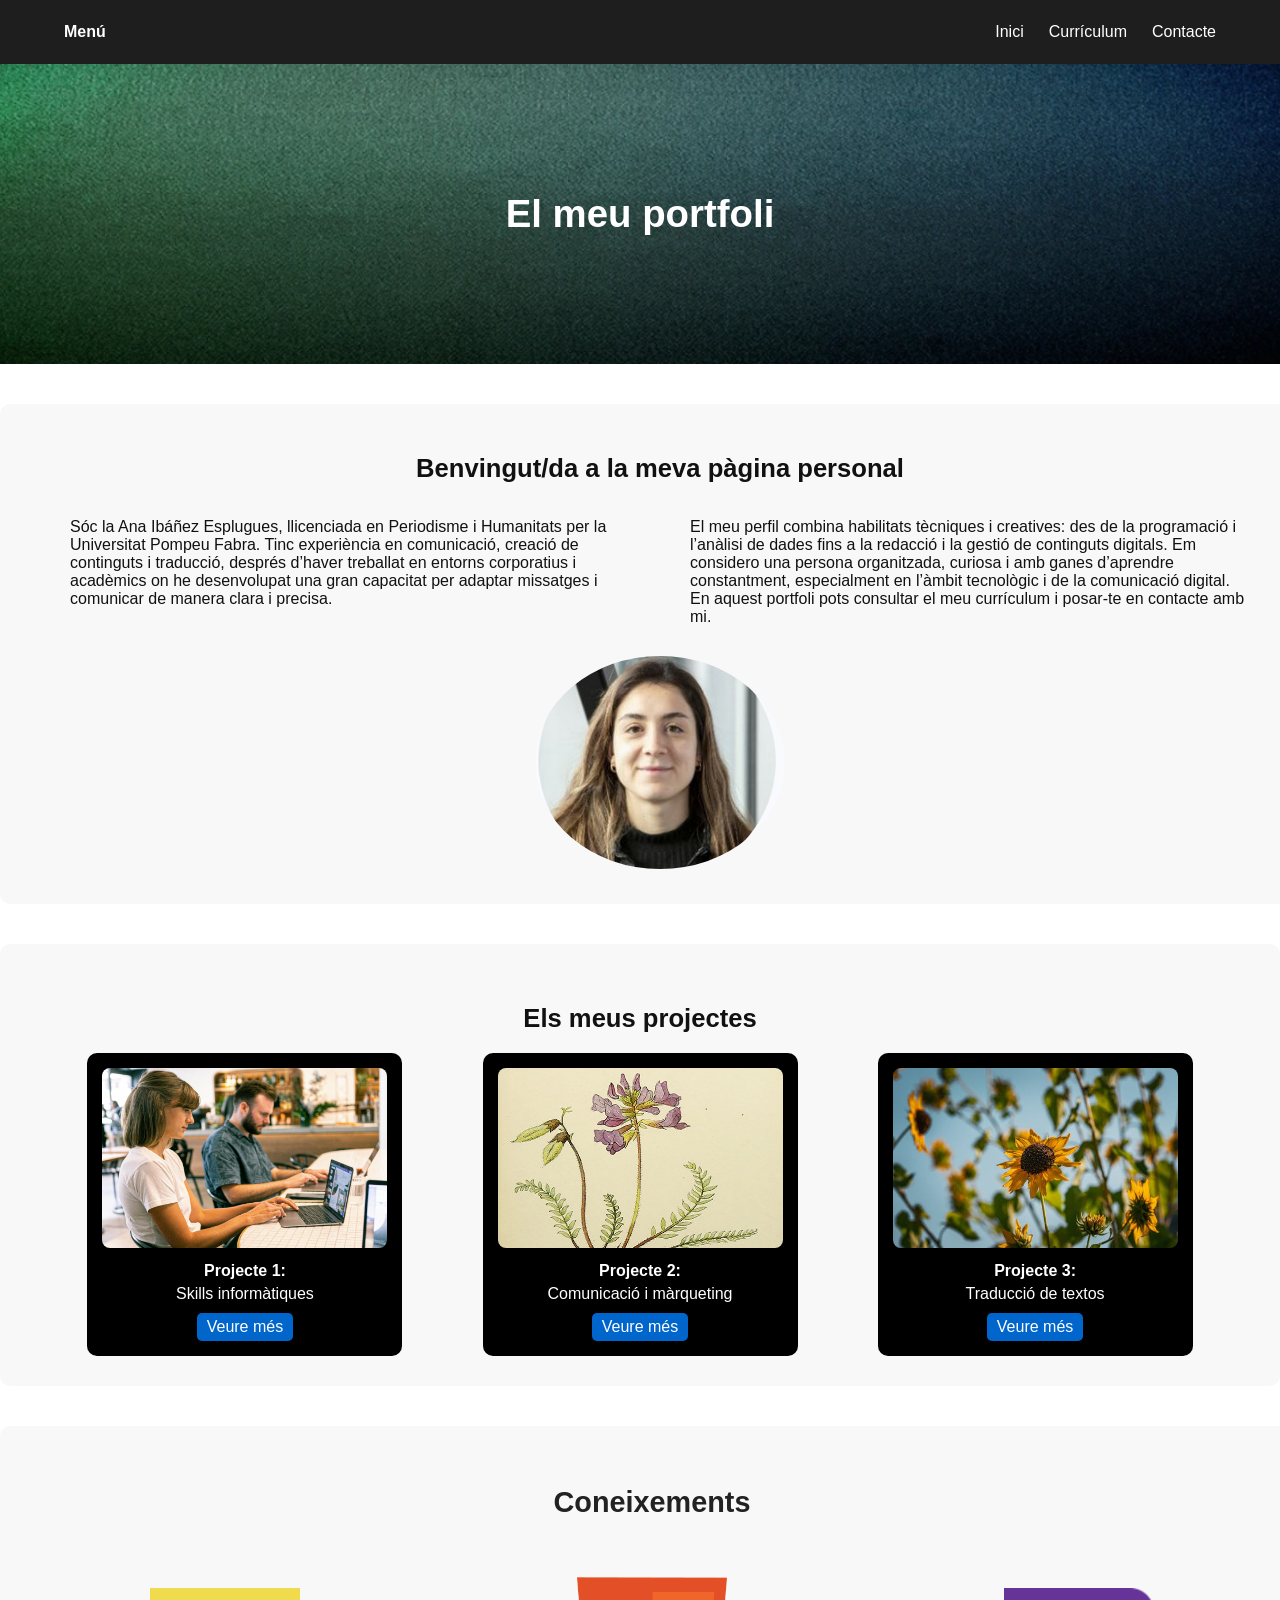
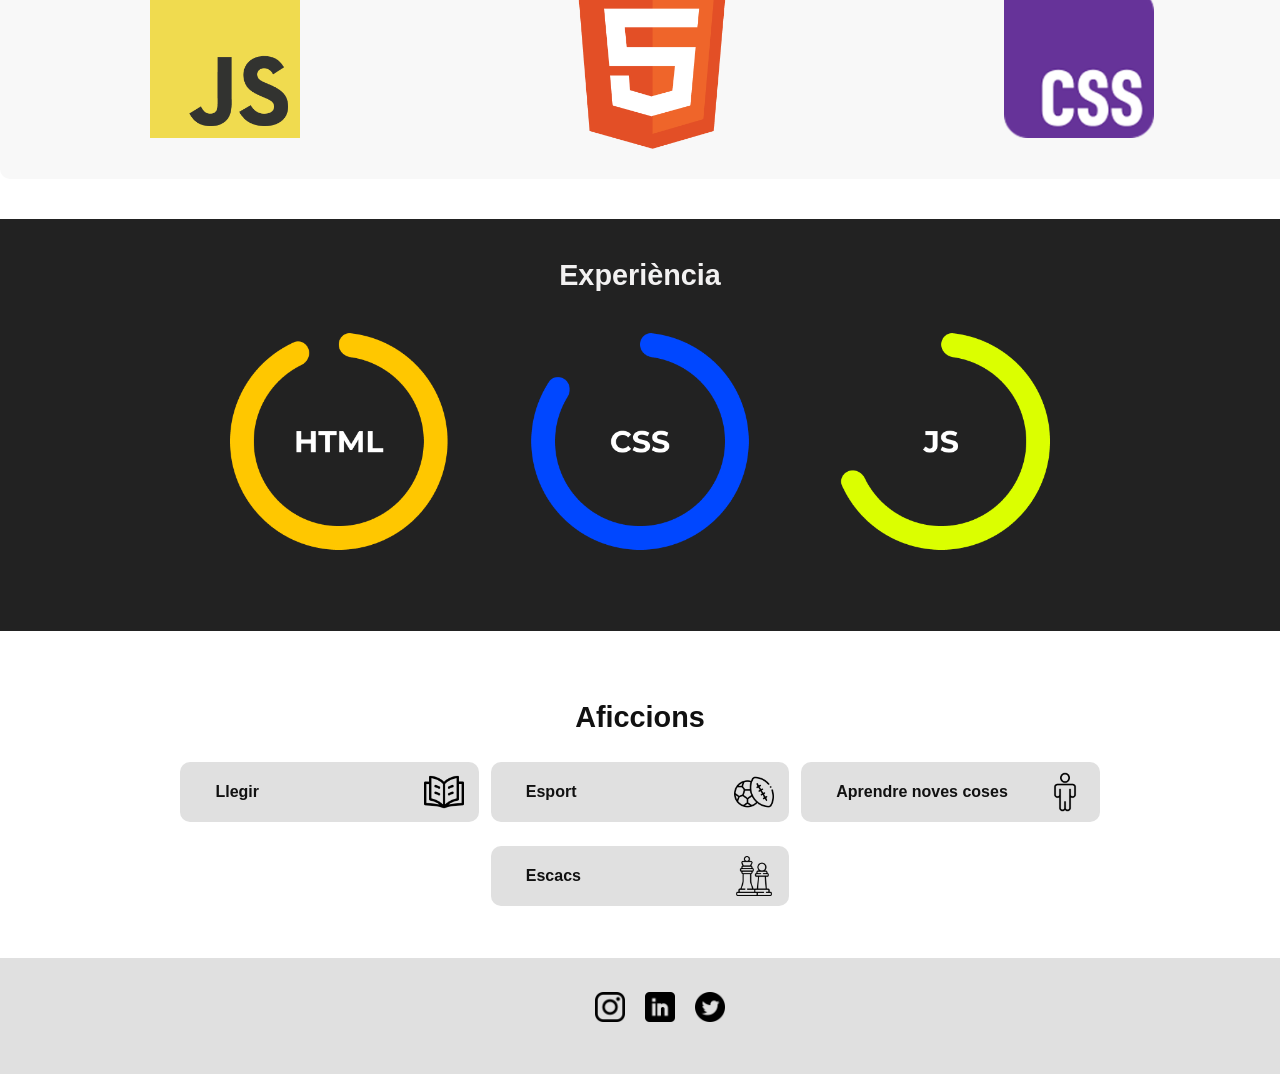
<file: index.html>
<!DOCTYPE html>
<html lang="ca">
<head>
    <meta charset="UTF-8">
    <meta name="viewport" content="width=device-width, initial-scale=1.0">
    <title>Ana Ibáñez - Pàgina Personal</title>
    <link rel="stylesheet" href="style.css">
</head>
<body class="index">
        <nav class="menu">
        <h2>Menú</h2>
        <ul class="cap_index">
            <li><a href="index.html">Inici</a></li>
            <li><a href="cv.html">Currículum</a></li>
            <li><a href="contacte.html">Contacte</a></li>
        </ul>
        </nav>

        <header class="capsalera">
            <img src="assets/capcalera.png" alt="Imatge de capçalera">
            <h1>El meu portfoli</h1>
        </header>

    <section class="presentacio">
        <h2>Benvingut/da a la meva pàgina personal</h2>
        <div class="presentacio-content">
                <p>Sóc la Ana Ibáñez Esplugues, llicenciada en Periodisme i Humanitats per la Universitat Pompeu Fabra. Tinc experiència en comunicació, creació de continguts i traducció, després d’haver treballat en entorns corporatius i acadèmics on he desenvolupat una gran capacitat per adaptar missatges i comunicar de manera clara i precisa.</p>
                <p>El meu perfil combina habilitats tècniques i creatives: des de la programació i l’anàlisi de dades fins a la redacció i la gestió de continguts digitals. Em considero una persona organitzada, curiosa i amb ganes d’aprendre constantment, especialment en l’àmbit tecnològic i de la comunicació digital. En aquest portfoli pots consultar el meu currículum i posar-te en contacte amb mi.</p>
        </div>
        <div class="presentacio-content">
            <img src="assets/Ana.png" alt="Foto Ana Ibáñez">
        </div>
    </section>

    <section class="projectes">
        <h2>Els meus projectes</h2>

        <div class="projecte">
            <img src="assets/mujer_ordenador.jpg" alt="Projecte 1">
            <strong>Projecte 1:</strong> Skills informàtiques<br>
            <a href="#" class="boton">Veure més</a>
        </div>

        <div class="projecte">
            <img src="assets/mis_proyectos_2.jpg" alt="Projecte 2">
            <strong>Projecte 2:</strong> Comunicació i màrqueting<br>
            <a href="#" class="boton">Veure més</a>
        </div>

        <div class="projecte">
            <img src="assets/mis_proyectos.jpeg" alt="Projecte 3">
            <strong>Projecte 3:</strong> Traducció de textos<br>
            <a href="#" class="boton">Veure més</a>
        </div>
    </section>

    <section class="coneixements">
         <h2>Coneixements</h2>
         <br>
         <div class="logos">
            <img src="assets/logo-javascript.png" alt="Logotip de JavaScript" width="300">
            <img src="assets/html-1.png" alt="Logotip de HTML5" width="300">
            <img src="assets/128px-Official_CSS_Logo.svg 1.png" alt="Logotip de CSS3" width="300">
         </div>
    </section>

    <section class="experiencia">
         <h2 class="blanco">Experiència</h2>
         <img src="assets/Experiencia.png" alt="progres_programacio" width="100%">
    </section>

   <section class="aficcions">
        <h2>Aficcions</h2>

        <div class="aficcio">
            <p>Llegir</p>
            <img src="assets/icon_libro.png" alt="Llegir">
        </div>

        <div class="aficcio">
            <p>Esport</p>
            <img src="assets/icon_deport.png" alt="Esport">
        </div>

        <div class="aficcio">
            <p>Aprendre noves coses</p>
            <img src="assets/icon_humano.png" alt="Aprendre noves coses">
        </div>

        <div class="aficcio">
            <p>Escacs</p>
            <img src="assets/icon_ajedrez.png" alt="Escacs">
        </div>
    </section>


    <footer>
       <p>
        <a href="#"><img src="assets/icon_instagram.png" alt="instagram"></a> 
        <a href="#"><img src="assets/icon_linkedin.png" alt="linkedin"></a> 
        <a href="#"><img src="assets/icon_tw.png" alt="twitter"></a>
      </p>
      <br>
    </footer>
</body>
</html>
</file>
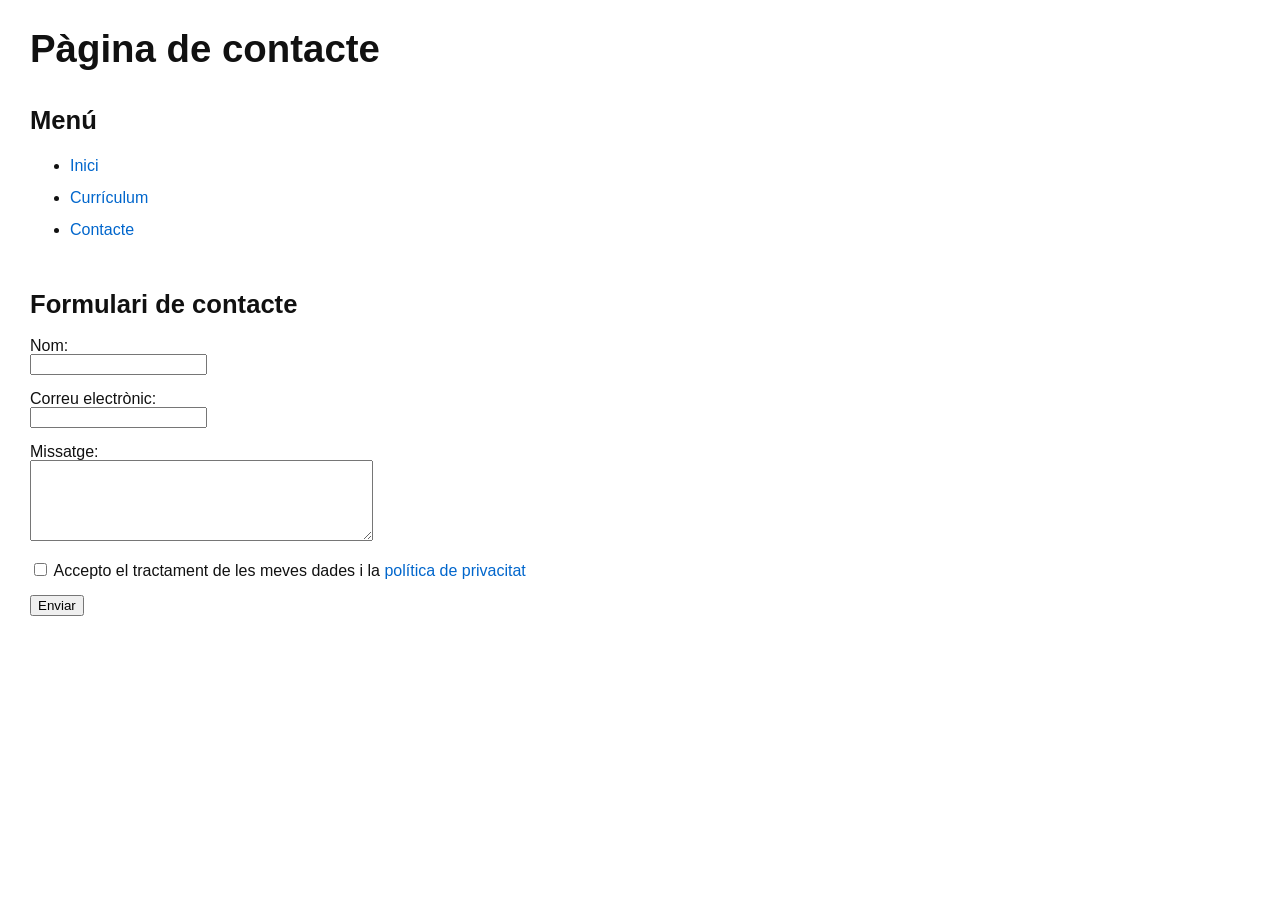
<file: contacte.html>
<!DOCTYPE html>
<html lang="ca">
<head>
  <meta charset="UTF-8">
  <meta name="viewport" content="width=device-width, initial-scale=1.0">
  <title>Pàgina de contacte</title>
  <link rel="stylesheet" href="style.css">
</head>
<body class="pagines-secundaries">
<header>
    <h1>Pàgina de contacte</h1>
    <section class="menu">
            <h2>Menú</h2>
        <ul>
            <li><a href="index.html">Inici</a></li>
            <li><a href="cv.html">Currículum</a></li>
            <li><a href="contacte.html">Contacte</a></li>
        </ul>
    </section>
</header>

  <h2>Formulari de contacte</h2>

  <form action="#" method="post">
    <label for="nom">Nom:</label><br>
    <input type="text" id="nom"><br><br>

    <label for="email">Correu electrònic:</label><br>
    <input type="email" id="email"><br><br>

    <label for="missatge">Missatge:</label><br>
    <textarea id="missatge" name="missatge" rows="5" cols="40"></textarea><br><br>

    <input type="checkbox" id="privacitat">
    <label for="privacitat">
      Accepto el tractament de les meves dades i la
      <a href="#">política de privacitat</a>
    </label><br><br>

    <button type="submit">Enviar</button>
  </form>
</body>
</html>
</file>
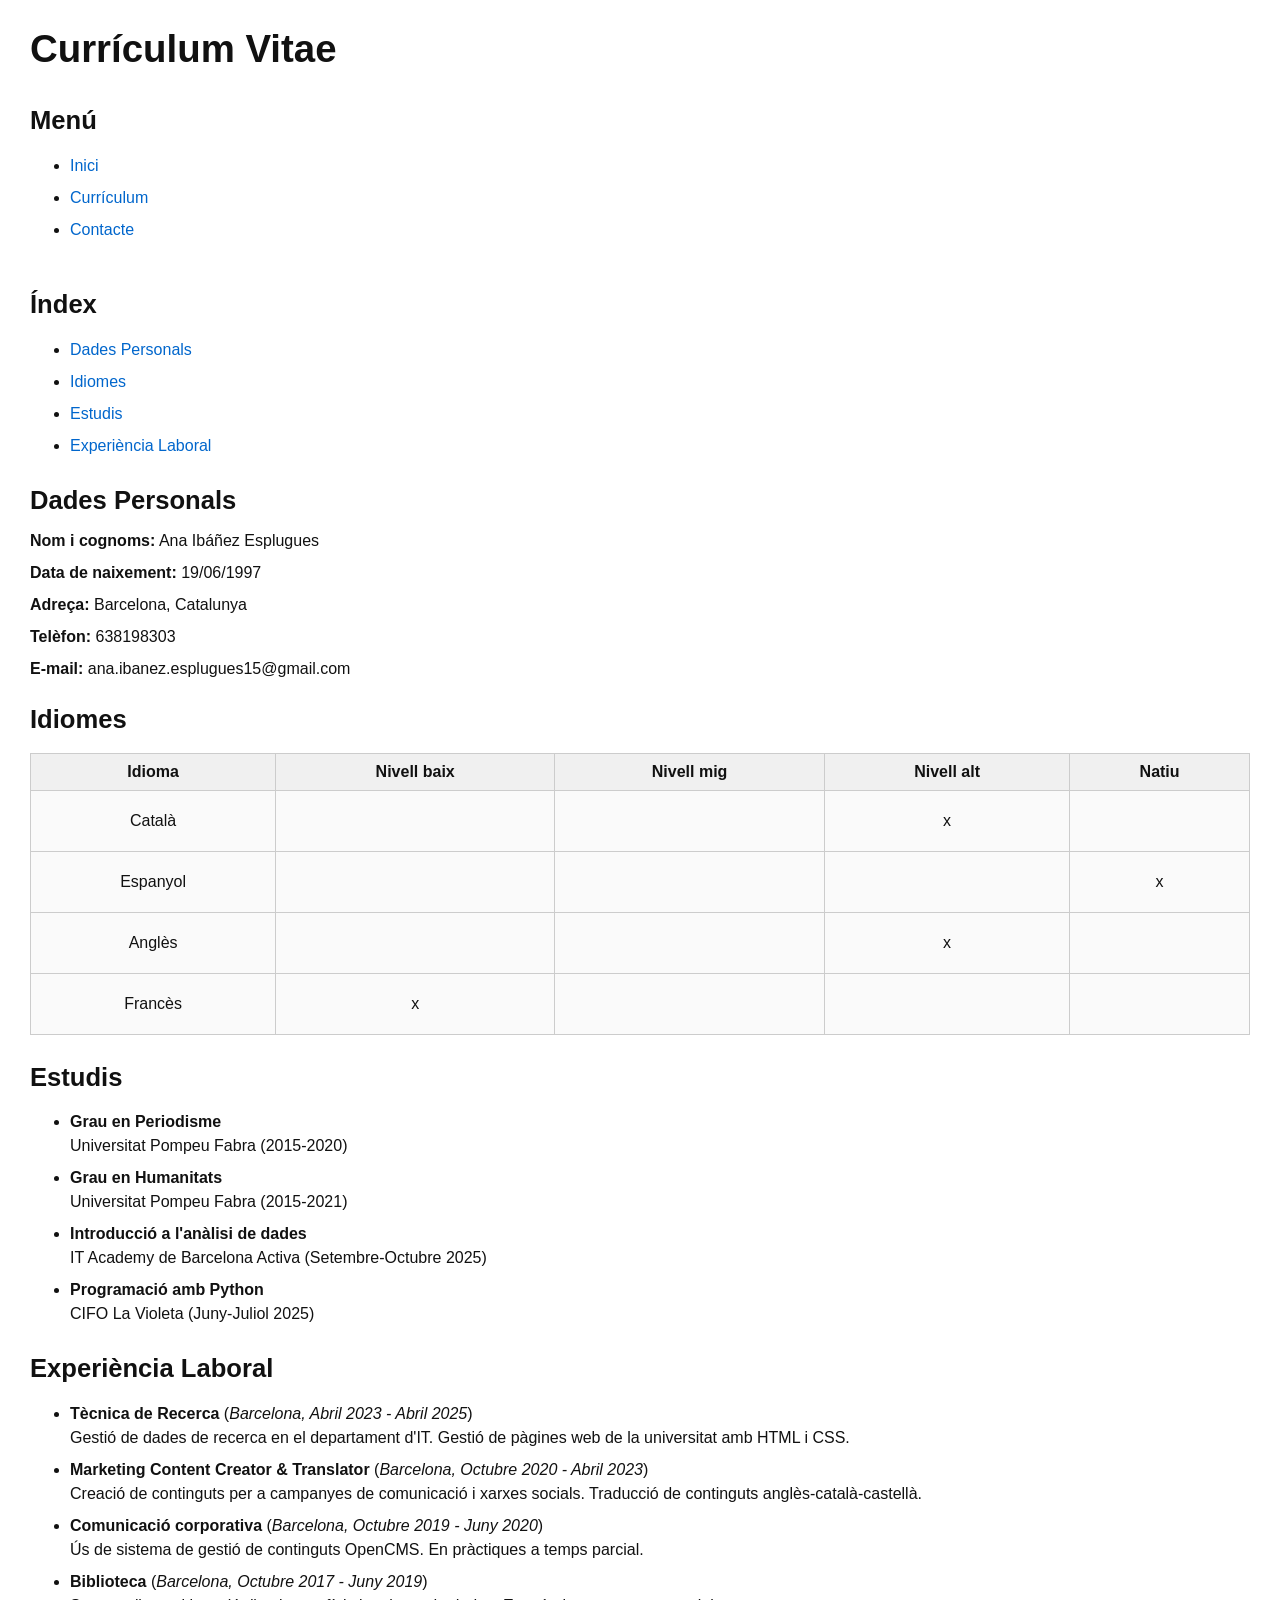
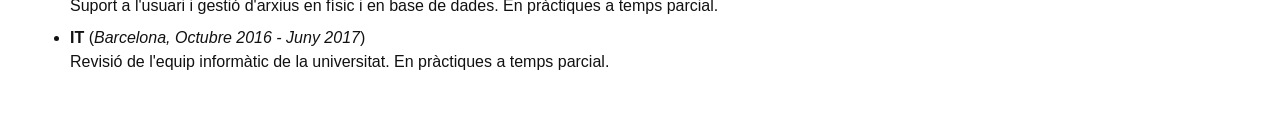
<file: cv.html>
<!DOCTYPE html>
<html lang="ca">
<head>
    <meta charset="UTF-8">
    <meta name="viewport" content="width=device-width, initial-scale=1.0">
    <title>Currículum Vitae - Ana Ibáñez Esplugues</title>
    <link rel="stylesheet" href="style.css">
</head>
<body class="pagines-secundaries">
   <header>
    <h1>Currículum Vitae</h1>
    <section class="menu">
            <h2>Menú</h2>
        <ul>
            <li><a href="index.html">Inici</a></li>
            <li><a href="cv.html">Currículum</a></li>
            <li><a href="contacte.html">Contacte</a></li>
        </ul>
    </section>
    </header>

    <section class="index">
        <h2>Índex</h2>
        <ul>
            <li><a href="#dades_personals">Dades Personals</a></li>
            <li><a href="#idiomes">Idiomes</a></li>
            <li><a href="#estudis">Estudis</a></li>
            <li><a href="#laboral">Experiència Laboral</a></li>
        </ul>
    </section>

    <section id="dades_personals">
        <h2>Dades Personals</h2>
        <p><strong>Nom i cognoms:</strong> Ana Ibáñez Esplugues</p>
        <p><strong>Data de naixement:</strong> 19/06/1997</p>
        <p><strong>Adreça:</strong> Barcelona, Catalunya</p>
        <p><strong>Telèfon:</strong> 638198303</p>
        <p><strong>E-mail:</strong> ana.ibanez.esplugues15@gmail.com</p>
    </section>
   
    
     <section id="idiomes">
        <h2>Idiomes</h2>
        <table>
            <thead>
                <tr>
                    <th>Idioma</th>
                    <th>Nivell baix</th>
                    <th>Nivell mig</th>
                    <th>Nivell alt</th>
                    <th>Natiu</th>
                </tr>
            </thead>
            <tbody>
                <tr>
                    <td>Català</td>
                    <td></td>
                    <td></td>
                    <td>x</td>
                    <td></td>
                </tr>
                <tr>
                    <td>Espanyol</td>
                    <td></td>
                    <td></td>
                    <td></td>
                    <td>x</td>
                </tr>
                <tr>
                    <td>Anglès</td>
                    <td></td>
                    <td></td>
                    <td>x</td>
                    <td></td>
                </tr>
                <tr>
                    <td>Francès</td>
                    <td>x</td>
                    <td></td>
                    <td></td>
                    <td></td>
                </tr>
            </tbody>
        </table>
    </section>
    <section id="estudis">
        <h2>Estudis</h2>
        <ul>
            <li>
                <strong>Grau en Periodisme</strong><br>
                Universitat Pompeu Fabra (2015-2020)
            </li>
            <li>
                <strong>Grau en Humanitats</strong><br>
                Universitat Pompeu Fabra (2015-2021)
            </li>
            <li>
                <strong>Introducció a l'anàlisi de dades</strong><br>
                IT Academy de Barcelona Activa (Setembre-Octubre 2025)
            </li>
            <li>
                <strong>Programació amb Python</strong><br>
                CIFO La Violeta (Juny-Juliol 2025)
            </li>
        </ul>
    </section>
        <section id="laboral">
        <h2>Experiència Laboral</h2>
        <ul>
            <li>
                <strong>Tècnica de Recerca</strong> (<i>Barcelona, Abril 2023 - Abril 2025</i>)<br>
                Gestió de dades de recerca en el departament d'IT. Gestió de pàgines web de la universitat amb HTML i CSS.
            </li>
            <li>
                <strong>Marketing Content Creator & Translator</strong> (<i>Barcelona, Octubre 2020 - Abril 2023</i>)<br>
                Creació de continguts per a campanyes de comunicació i xarxes socials. Traducció de continguts anglès-català-castellà.
            </li>
            <li>
                <strong>Comunicació corporativa</strong> (<i>Barcelona, Octubre 2019 - Juny 2020</i>)<br>
                Ús de sistema de gestió de continguts OpenCMS. En pràctiques a temps parcial.
            </li>
            <li>
                <strong>Biblioteca</strong> (<i>Barcelona, Octubre 2017 - Juny 2019</i>)<br>
                Suport a l'usuari i gestió d'arxius en físic i en base de dades. En pràctiques a temps parcial.
            </li>
            <li>
                <strong>IT</strong> (<i>Barcelona, Octubre 2016 - Juny 2017</i>)<br>
                Revisió de l'equip informàtic de la universitat. En pràctiques a temps parcial.
            </li>
        </ul>
    </section>
    </body>
</html>
</file>
<file: style.css>
/* ELEMENTOS GENERALES */
body {
  margin: 0;
  padding: 0;
  font-family: 'Source Sans Pro', sans-serif;
  background-color: #fff;
  color: #111;
  box-sizing: border-box;
  width: 100%;
  overflow-x: hidden;
}

h1 {
  font-size: 2.4rem;
  margin: 0;
  font-weight: 700;
  color: #111;
  text-align: center;
}

h2 {
  font-size: 1.6rem;
  margin: 30px 0 20px;
  font-weight: 600;
  color: #111;
}

.blanco {
  color: #f2f1f1;
}

a {
  color: #0066cc;
  text-decoration: none;
}

a:hover {
  text-decoration: underline;
}

/* NAVBAR */
body.index nav.menu {
  width: 100%;
  height: 64px;
  background-color: #1e1e1e;
  display: flex;
  justify-content: space-between;
  align-items: center;
  padding: 0 5%; 
  box-sizing: border-box; 
}

nav.menu h2 {
  color: white;
  font-size: 1rem;
  margin: 0;
}

nav.menu ul {
  list-style: none;
  display: flex;
  margin: 0;
  padding: 0;
}

nav.menu li {
  margin-left: 25px;
}

nav.menu a {
  color: white;
  text-decoration: none;
}

nav.menu a:hover {
  text-decoration: underline;
}


/* SECCIÓ PAGINES SECUNDARIES */
.pagines-secundaries {
  padding: 30px;
  line-height: 1;
}

.pagines-secundaries ul {
  margin: 10px 0 20px;
  padding-left: 40px;
  line-height: 1.5;
}

.pagines-secundaries li {
  margin-bottom: 8px;
}

.pagines-secundaries table {
  width: 100%;
  border-collapse: collapse;
  margin: 20px 0;
  text-align: center;
  background-color: #fafafa;
}

.pagines-secundaries th,
.pagines-secundaries td {
  border: 1px solid #ccc;
  padding: 10px 15px;
}

.pagines-secundaries th {
  background-color: #f0f0f0;
  font-weight: bold;
}

.pagines-secundaries td {
  height: 40px;
}

.pagines-secundaries header {
  display: flex;
  flex-direction: column;
  align-items: flex-start;
  width: 100%;
}

.pagines-secundaries header h1 {
  margin-bottom: 10px;
}

.pagines-secundaries header nav.menu ul {
  display: block;
  margin: 0;
  padding: 0;
}

.pagines-secundaries header nav.menu li {
  margin: 0 0 8px 0;
}

/* HEADER CABSALERA */
header.capsalera {
  width: 100%;
  height: 300px;
  position: relative;
}

header.capsalera img {
  width: 100%;
  height: 100%;
  object-fit: cover;
}

header.capsalera h1 {
  position: absolute;
  top: 50%;
  left: 50%;
  transform: translate(-50%, -50%);
  color: white;
  font-size: 2.4rem;
}

/* SECCIÓ PRESENTACIÓ */
.presentacio {
  width: 100%;
  margin: 40px auto;
  background-color: #f8f8f8;
  padding: 20px;
  border-radius: 10px;
  text-align: center;
}

.presentacio h2 {
  margin-bottom: 20px;
}

.presentacio-content {
  display: flex;
  flex-wrap: wrap;
  justify-content: center;
  align-items: flex-start;
  gap: 20px;
  padding: 15px 30px;
  text-align: left;
}

.presentacio-content p {
  flex: 1 1 400px; 
  margin: 0;
  padding: 0 20px;
  box-sizing: border-box;
}

.presentacio-content img {
  width: 250px;
  max-width: 100%;
  border-radius: 50%;
  flex-shrink: 0;
}

/* SECCIÓ CONEIXEMENTS */
.coneixements {
  text-align: center;
  background-color: #f8f8f8;
  padding: 30px 12px; 
  border-radius: 10px;
  margin: 40px auto;
  width: 100%;
}

.coneixements h2 {
  color: #222;
  font-size: 1.8rem;
  margin-bottom: 20px;
}

.coneixements .logos {
  display: grid;
  grid-template-columns: repeat(auto-fit, minmax(120px, 1fr));
  gap: 20px;
  justify-items: center;
  align-items: center;
  margin-top: 20px;
  padding: 0 10px; 
}

.coneixements .logos img {
  width: 100%;
  max-width: 150px; 
  height: auto;
  object-fit: contain;
  display: block;
  margin: 0;
}


/* SECCIÓ EXPERIÈNCIA */
.experiencia {
  background-color: #222;
  color: #fff;
  padding: 40px 20px;
  text-align: center;
}

.experiencia h2 {
  margin: 0;
  font-size: 1.8rem;
  font-weight: 600;
}

.experiencia img {
  display: block;
  margin: 0 auto;
  width: 100%;
  max-width: 900px;
  height: auto;
}

/* SECCIÓ PROJECTES */
.projectes {
  text-align: center;
  background-color: #f8f8f8;
  padding: 30px 10px; 
  border-radius: 10px;
  margin: 40px auto;
}

.projectes .projecte {
  display: inline-block;
  width: 25%;
  margin: 0 3%;
  vertical-align: top;
  text-align: center;
  background-color: #000;  
  color: white;            
  border-radius: 10px;
  padding: 15px;
  box-sizing: border-box;   
}

.projectes h2 {
  text-align: center;
  margin-bottom: 20px; 
}

.projectes .projecte img {
  width: 100%;             
  height: 180px;              
  border-radius: 8px;
  margin-bottom: 10px;    
}

.projectes .projecte strong {
  display: block;
  margin-bottom: 5px;     
}

.projectes .projecte .boton {
  display: inline-block;
  margin-top: 10px;        
  padding: 5px 10px;
  background-color: #0066cc;
  color: white;
  text-decoration: none;
  border-radius: 5px;
}


/* SECCIÓ AFICCIONS */
.aficcions {
  display: flex;
  flex-wrap: wrap;
  justify-content: center;
  gap: 12px;
  width: 100%;
  margin: 40px auto;
  padding: 0 30px;
  text-align: center;
  box-sizing: border-box;
}


.aficcions h2 {
  width: 100%;
  margin-bottom: 16px;
  font-size: 1.8rem;
}

.aficcions .aficcio {
  display: flex;
  align-items: center;
  justify-content: space-between;
  width: 22%;
  background-color: #e0e0e0;
  border-radius: 10px;
  padding: 10px 15px; 
  margin-bottom: 12px;
}

.aficcions .aficcio p {
  margin: 0;
  font-weight: 600;
  padding-left: 20px;
}

.aficcions .aficcio img {
  width: 40px;
  height: 40px;
  object-fit: contain;
}

/* PEU DE PÀGINA */
footer {
  background-color: #e0e0e0;
  color: #fff;
  padding: 18px 20px;
  text-align: center;
  margin-top: 40px;
  width: 100%;
}

footer a {
  display: inline-block;
  margin: 0 8px;
}

footer a img {
  width: 30px;
  height: 30px;
  object-fit: cover;
  vertical-align: middle;
}

/* MEDIA QUERIES */

/* Mòbil */
@media (max-width: 600px) {
  .pagines-secundaries { padding: 10px; }
  .pagines-secundaries ul { padding-left: 15px; }
  table { display: block; width: 100%; overflow-x: auto; }
  input, textarea, button { width: 100%; box-sizing: border-box; }
  header h1, header.capsalera h1 { font-size: 1.8rem; }
  .presentacio-content { flex-direction: column; gap: 15px; }
  .presentacio-content img { width: 150px; }
  .presentacio-content p { width: 100%; }
  .aficcions { flex-direction: column; gap: 10px; padding: 0 15px; max-width: 100%; } 
  .aficcions .aficcio { width: 100%; }
  .projectes { grid-template-columns: 1fr; }
}

/* Tauleta vertical 768px */
@media (max-width: 768px) {
  .pagines-secundaries { padding: 15px; }
  .pagines-secundaries ul { padding-left: 20px; }
  header h1, header.capsalera h1 { font-size: 2rem; }
  .presentacio-content { flex-direction: column; gap: 18px; }
  .presentacio-content img { width: 180px; }
  .presentacio-content p { width: 100%; }
  .aficcions { padding: 0 20px; max-width: 100%; } 
  .aficcions .aficcio { width: 48%; }
}

/* Tauleta horitzontal 992px */
@media (max-width: 992px) {
  .pagines-secundaries { padding: 20px; }
  .pagines-secundaries ul { padding-left: 25px; }
  header h1, header.capsalera h1 { font-size: 2.2rem; }
  .presentacio-content { flex-direction: row; flex-wrap: wrap; gap: 20px; }
  .presentacio-content img { width: 200px; }
  .presentacio-content p { width: 100%; }
  .aficcions { padding: 0 25px; max-width: 100%; }
  .aficcions .aficcio { width: 22%; }
  body.index .aficcions .aficcio { width: 90%; }
}

/* Escriptori 1200px */
@media (max-width: 1200px) {
  .pagines-secundaries { padding: 25px; }
  .pagines-secundaries ul { padding-left: 30px; }
  header h1, header.capsalera h1 { font-size: 2.4rem; }
  .presentacio-content img { width: 220px; }
  .presentacio-content p { width: 100%; }
  .aficcions { padding: 0 30px; max-width: 1100px; }
  .aficcions .aficcio { width: 22%; }
}
</file>
